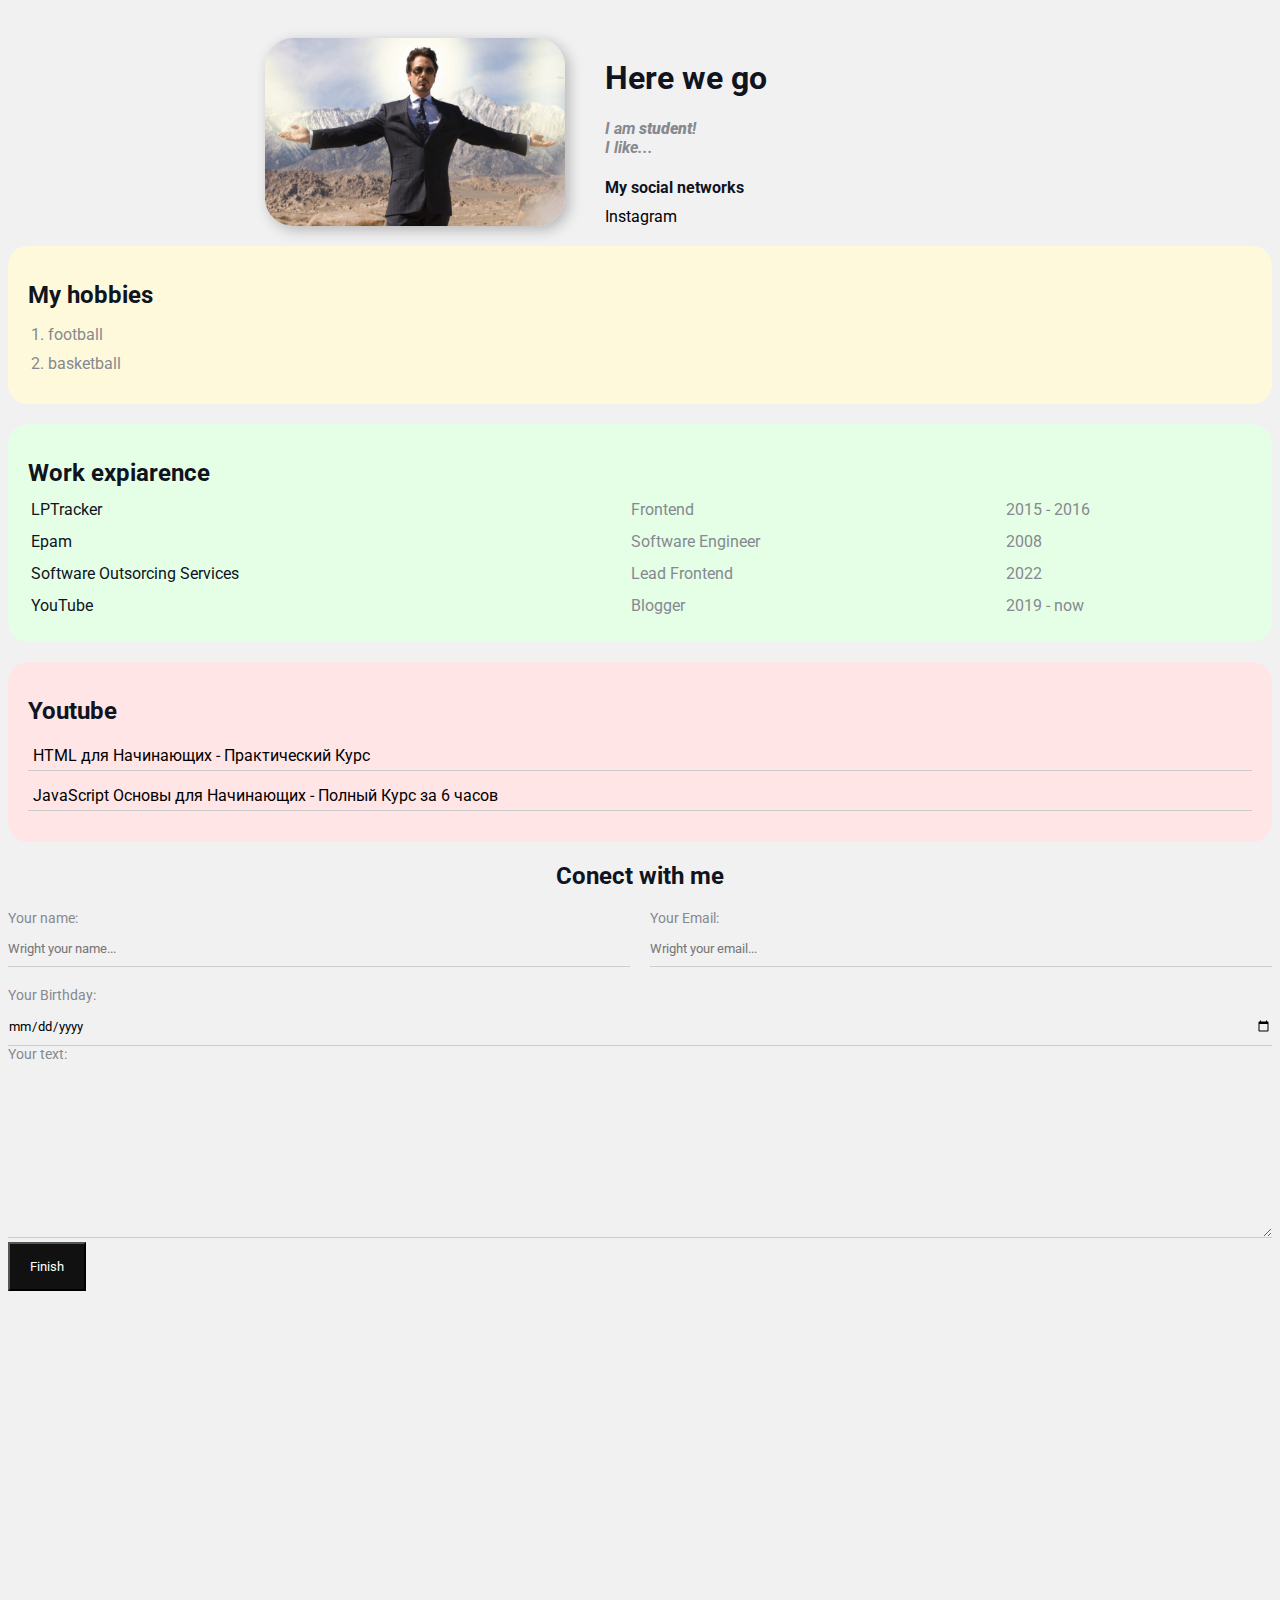
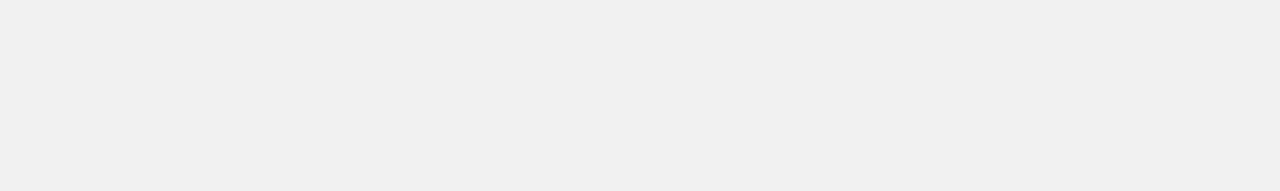
<file: index.html>
<!DOCTYPE html>
<html>
<head>
    <meta charset="UTF-8" />
    <title>CV</title>
    <link rel="stylesheet" href="styles.css">
</head>
<body>
    <div class="container">
    <div class="info">
            <img src="I.jpg" alt="Here is my photo" class="avatar"/>
            <div class="info-text">
            <h1>Here we go</h1>
            <p>I am <strong>student</strong>!</p>
            <p>I like...</p>
            <h4>My social networks</h4>
<a href="https://instagram.com/iliukha8934" target="_blank">Instagram</a>
</div>
</div>
</div>
<div class="card bg-yellow">
<h2>My hobbies</h2>
<ol class="list">
<li> football</li>
<li>basketball</li>
</ol>
        </div>
        <div class="card bg-green">
<h2> Work expiarence</h2>
<table class="table">
    <tr>
        <td>LPTracker</td>
        <td>Frontend</td>
        <td>2015 - 2016</td>
    </tr>
    <tr>
        <td>Epam</td>
        <td>Software Engineer</td>
        <td>2008</td>
    </tr>
    <tr>
        <td>Software Outsorcing Services</td>
        <td>Lead Frontend</td>
        <td>2022</td>
    </tr>
    <tr>
        <td>YouTube</td>
        <td>Blogger</td>
        <td>2019 - now</td>
    </tr>
</table>
</div>
<div class="card bg-red">
<h2>Youtube</h2>
<ul class="link-list">
    <li><a href="https://www.youtube.com/watch?v=DOEtVdkKwcU" target="_blank">HTML для Начинающих - Практический Курс</a></li>
    <li>
    <a href="https://www.youtube.com/watch?v=Bluxbh9CaQ0" target="_blank">JavaScript Основы для Начинающих - Полный Курс за 6 часов</a>
    </li>
</ul>
</div>
<div class="contact">
<h2>Conect with me</h2>
<form action="/">
    <div class="row">
    <div class="form-group">
    <label for="name">Your name:</label>
    <input type="text" id="name" placeholder="Wright your name...">
</div>
<div class="form-group">
    <label for="email">Your Email:</label>
    <input type="email" id="email" placeholder="Wright your email...">
</div>
</div>
<div class="form-group">
    <label for="birthday">Your Birthday:</label>
    <input type="date" id="birthday" placeholder="Write your birthday...">
</div>
<div class="form-group">
    <label for="text">Your text:</label>
    <textarea id="text" cols="30" rows="10"></textarea>
</div>
    <input class="btn" type="submit" value="Finish">
</form>
</div>
<div class="position">
    <div class="box"></div>
</div>
</div>
<!-- <div class="box-model">
<div></div>
<div></div>
<div></div>
<div></div>
</div> -->
<div style="margin-bottom: 500px;"></div>
</body>
</html>
</file>
<file: styles.css>
@import url('https://fonts.googleapis.com/css2?family=Roboto&display=swap');
/* * {
    padding: 0;
    margin: 0;
} */
body {
    background-color: #f1f1f1;
    color:#0f141e;
    font-size: 16px;
    font-weight: normal;
    font-family: 'Roboto', sans-serif;
    /* font: normal 16px 'Roboto', sans-serif; */
    /* font-family: 'Lucida Sans', 'Lucida Sans Regular', 'Lucida Grande', 'Lucida Sans Unicode', Geneva, Verdana, sans-serif; */
}
a {
    color: black;
    text-decoration: none;
}
a:hover {
text-decoration: underline;
}
a:active {
    color: red;
}
a:visited {
    color: grey;
}
.avatar {
    width: 300px;
    border-radius: 28px;
    box-shadow: 4px 4px 14px rgba( 0, 0, 0, 0.25);
}
.info {
    display: flex;
margin-bottom: 20px;
}
@media (max-width:700px) {
    .info {
        text-align: center;
        display: block;
    }
}
.info-text {
    margin-left: 40px;
}
.info-text h4 {
    margin-bottom: 10px; 
}
.info p {
    color: #86898f ;
    margin: 0;
    font-style: italic;
    font-weight: bold;
    text-decoration: none;
    /* text-transform: uppercase; */
    /* letter-spacing: 5px; */
    /* word-spacing: 42px; */
}
/* Box Model */
.container {
    max-width: 750px;
    margin: auto;
    padding-top: 30px;
}
/* .social {
background: yellow;
/* padding: 15px; */
/* padding: 15px 40px; */
/* padding: 15px 20px 25px 30px; */
/* padding-top: 15px;
padding-right: 20px;
padding-bottom: 25px;
padding-left: 30px;
border:5px solid black ;
border-bottom-style: dotted;
border-top-width: 15px;
border-right-color: blue;
margin: 5px;
} */
/* .box-model > div {
    float: left;
background: #000;
height: 200px;
border: 4px solid red;
width: 25%;
box-sizing: border-box;
} */

.bg-yellow {
    background: #fff9dc;
}
.bg-green {
    background: #e5ffe7;
}
.bg-red {
    background: #ffe5e5;
}
.card {
    padding: 15px 20px;

    margin-bottom: 20px;
    border-radius : 20px;
}
.card h2 {
    margin-bottom: 10px;
}
.list {
    padding: 0 20px;
    /* list-style: none; */
}
.list li {
    color: #86898f;
    margin-bottom: 10px;
    /* border-bottom: 1px solid grey; */
}
.table {
    width: 100%;
}
.table td {
    padding-bottom: 10px;
}
.table td:nth-child(2), .table td:nth-child(3) {
    color: #86898f;
}
/* .table tr:nth-child(odd) {
    background: red;
} */
.link-list {
    list-style: none;
    padding: 0;
}
.link-list li {
    margin-bottom: 10px;
    padding: 5px;
    border-bottom: 1px solid #ccc;
}
.contact h2 {
    text-align: center;
}
.form-group label {
    display: block;
    font-size: 14px;
    color: #86898f;
}
.form-group input,
.form-group textarea {
    width: 100%;
    box-sizing: border-box;
    border: none;
    background: transparent;
    border-bottom: 1px solid #ccc;
    padding: 15px 0 10px;
    outline: none;
    font-family: inherit;
}
.row {
    display: flex;
    margin-bottom: 20px;
}
.row > .form-group {
    width: 50%;
    margin-right: 20px;
}
.row > .form-group:last-child {
margin-right: 0;
}
.btn {
   background: #111;
   padding: 15px 20px;
   color: #fff;
   font-family: inherit;
   cursor: pointer; 
}
.btn:hover {
    opacity: 0.9;
}
/* Position */
/* .position {
    position: relative;
    border: 4px solid black;
    margin-top: 40px;
    padding: 20px;
    height: 300px;
}
.box {
    position: fixed;
    top: 0;
    right: 0px;
    /* bottom: 150px;
    left: 0px; */
    /* width: 100%;
    height: 50px;
    background: lightcoral;
} */
</file>
